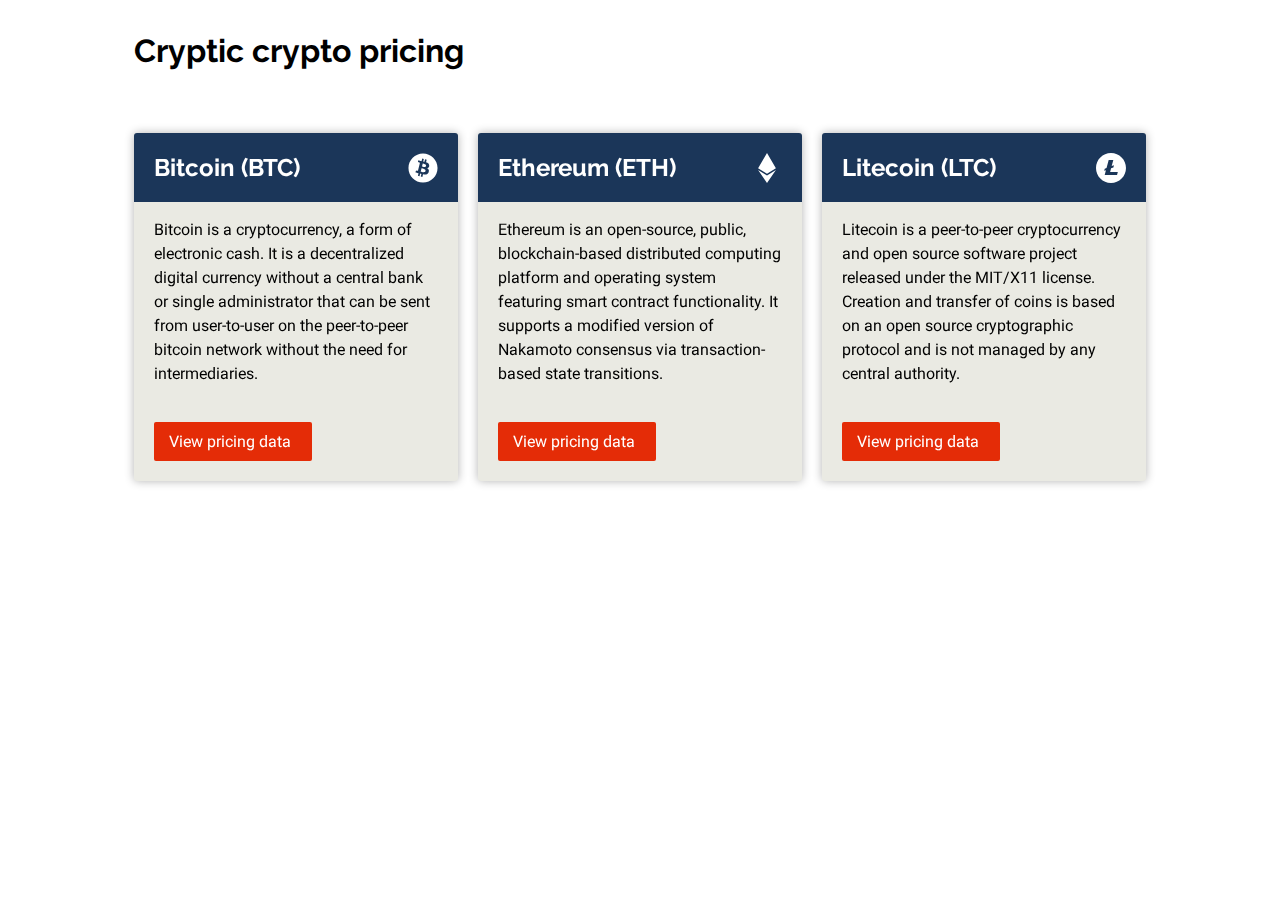
<file: src/index.html>
<!DOCTYPE html>
<html lang="en">
<head>
    <meta charset="UTF-8">
    <meta name="viewport" content="width=device-width, initial-scale=1.0">
    <meta http-equiv="X-UA-Compatible" content="ie=edge">
    <link rel="stylesheet" media="all" href="./assets/css/crypto.css">
    <script src="./assets/js/stockCard.js" async></script>

    <!-- include the polyfill for web components. This must precede imports -->
    <script src="./assets/js/webcomponents-lite.js" async></script>
    <link rel="import" href="./components/stock-card/stock-card-back.html">

    <title>Cryptic cryptos</title>
</head>
<body>
    <h1>Cryptic crypto pricing</h1>
    <div class="cards">
        <div class="card">
            <!-- <div class="card-flipper"> -->
                <div class="front">
                    <div>
                        <h2>Bitcoin <span class="sr-only">Abbreviation </span>(BTC)</h2>
                        <img src="./assets/images/Bitcoin Icon.svg" alt="Bitcoin logo">
                    </div>
                    <p>Bitcoin is a cryptocurrency, a form of electronic cash. It is a decentralized digital currency without a central bank or single administrator that can be sent from user-to-user on the peer-to-peer bitcoin network without the need for intermediaries.</p>
                    <a href="#" class="btn-flip-card">View pricing data <span class="sr-only">on flip side of card</span></a>
                </div>
                <stock-card-back currency="BTC" chartColour="#F4D35E"></stock-card-back>
            <!-- </div> -->
        </div>
        <div class="card">
            <!-- <div class="card-flipper"> -->
                <div class="front">
                    <div>
                        <h2>Ethereum <span class="sr-only">Abbreviation </span>(ETH)</h2>
                        <img src="./assets/images/Ethereum Icon.svg" alt="Ethereum logo">
                    </div>
                    <p>Ethereum is an open-source, public, blockchain-based distributed computing platform and operating system featuring smart contract functionality. It supports a modified version of Nakamoto consensus via transaction-based state transitions.</p>
                    <a href="#" class="btn-flip-card">View pricing data <span class="sr-only">on flip side of card</span></a>
                </div>
                <stock-card-back currency="ETH" chartColour="#EE964B"></stock-card-back>
            <!-- </div> -->
        </div>
        <div class="card">
            <!-- <div class="card-flipper"> -->
                <div class="front">
                    <div>
                        <h2>Litecoin <span class="sr-only">Abbreviation </span>(LTC)</h2>
                        <img src="./assets/images/Litecoin Icon.svg" alt="Litecoin logo">
                    </div>
                    <p>Litecoin is a peer-to-peer cryptocurrency and open source software project released under the MIT/X11 license. Creation and transfer of coins is based on an open source cryptographic protocol and is not managed by any central authority.</p>
                    <a href="#" class="btn-flip-card">View pricing data <span class="sr-only">on flip side of card</span></a>
                </div>
                <stock-card-back currency="LTC" chartColour="#F95738"></stock-card-back>
            <!-- </div> -->
        </div>
    </div>
</body>
</html>
</file>
<file: src/assets/css/crypto.css>
/* Atomic styling */
@font-face {
    font-family: 'Raleway-Bold';
    font-weight: 700;
    src: url('../fonts/Raleway-Bold-subset.woff2') format('woff2'),
         url('../fonts/Raleway-Bold-subset.woff') format('woff'),
         url('../fonts/Raleway-Bold-subset.ttf')  format('truetype')
}

@font-face {
    font-family: 'Roboto-Regular';
    font-weight: 400;
    src: url('../fonts/Roboto-Regular-subset.woff2') format('woff2'),
         url('../fonts/Roboto-Regular-subset.woff') format('woff'),
         url('../fonts/Roboto-Regular-subset.ttf')  format('truetype')
}

body {
    font-family: 'Roboto-Regular', Helvetica, Arial, Helvetica, sans-serif;
}

h1, h2, h3 {
    font-family: 'Raleway-Bold', serif;
}

/* variables */
:root {
    --primary-color: #eaeae3;
    --card-bg-color: var(--primary-color);
    --secondary-color: #E42C07;
    --link-color: var(--secondary-color);
    --hover-color: #9c2108;
}

/* Cards styling */
/* Progressive enhancement - using float for older browsers */
.cards, h1 {
    margin: 0 auto;
    width: 80%;
}

.cards {
    display: flex;
}

h1 {
    margin-top: 2rem;
    margin-bottom: 4rem;
}

.card {
    width: 90%;
    margin: 0 auto 40px;
}

.card:last-child {
    clear: left;
}

@media (min-width: 720px) {
    .card {
        width: 40%;
        float: left;
    }
    .card:nth-child(2n) {
        margin-left: 5%;
    }
}

@media (min-width: 1024px) {
    .card {
        width: 30%;
    }
    .card:not(:first-child) {
        margin-left: 5%;
    }
    .card:last-child {
        clear: none;
    }
}

/* Overridden by grid if supported - just a nicer, more modern way of doing things :) */
@supports (display:grid) {
    .cards {
        display: grid;
        grid-template-columns: 1fr;
        grid-column-gap: 20px;
        grid-row-gap: 40px;
        justify-items: center;
        align-items: stretch;
    }

    .card {
        width: auto;
        float: none;
    }

    .cards .card {
        margin: 0;
    }

    @media (min-width: 720px) {
        .cards {
            grid-template-columns: 1fr 1fr;
        }
    }

    @media (min-width: 1024px) {
        .cards {
            grid-template-columns: 1fr 1fr 1fr;
        }
    }
}

.card {
    display: flex;
    max-width: 400px;
    perspective: 10000px;
    border-radius: 3px;
    box-shadow: 0 0 10px rgba(0,0,0,0.3);
    background-color: var(--card-bg-color);
    transition: transform 0.6s ease-in;
    transform-style: preserve-3d;
    position: relative;
}

.card.flipped {
    transform: rotateY(180deg);
}

.front {
    display: flex;
    flex-direction: column;
    justify-content: space-between;
    height: 100%;
    position: relative;
    z-index: 2;
    transform: rotateY(0deg);
    backface-visibility: hidden;
}

.front > div {
    position: relative;    
    background-color: #1b3659;
    border-top-left-radius: 3px;
    border-top-right-radius: 3px;
}

.card h2 {
    width: calc(100% - 80px);
    padding: 20px;
    margin: 0;
    color: #fff;
}

.card img {
    width: 30px;
    height: auto;
    max-height: 30px;
    position: absolute;
    top: 50%;
    right: 20px;
    transform: translateY(-50%);
}

.card p {
    clear: left;
    padding-left: 20px;
    padding-right: 20px;
    line-height: 1.5;
}

.card a {
    display: inline-block;
    margin-left: 20px;
    margin-top: 20px;
    margin-bottom: 20px;
    max-width: 8rem;
    padding: 10px 15px;
    background-color: var(--link-color);
    color: white;
    border-radius: 2px;
    text-decoration: none;
    transition: background-color 0.3s ease-in;
}

.card a:hover, .card a:focus {
    background-color: var(--hover-color);
}

/* End cards styling */

/* Utilities */
.sr-only {
    position: absolute;
    height: 1px;
    width: 1px;
    clip: rect(1px 1px 1px 1px); // IE 6 and 7
    clip: rect(1px,1px,1px,1px);
    clip-path: polygon(0px 0px, 0px 0px, 0px 0px);
    -webkit-clip-path: polygon(0px 0px, 0px 0px, 0px 0px);
    overflow: hidden !important;
}
</file>
